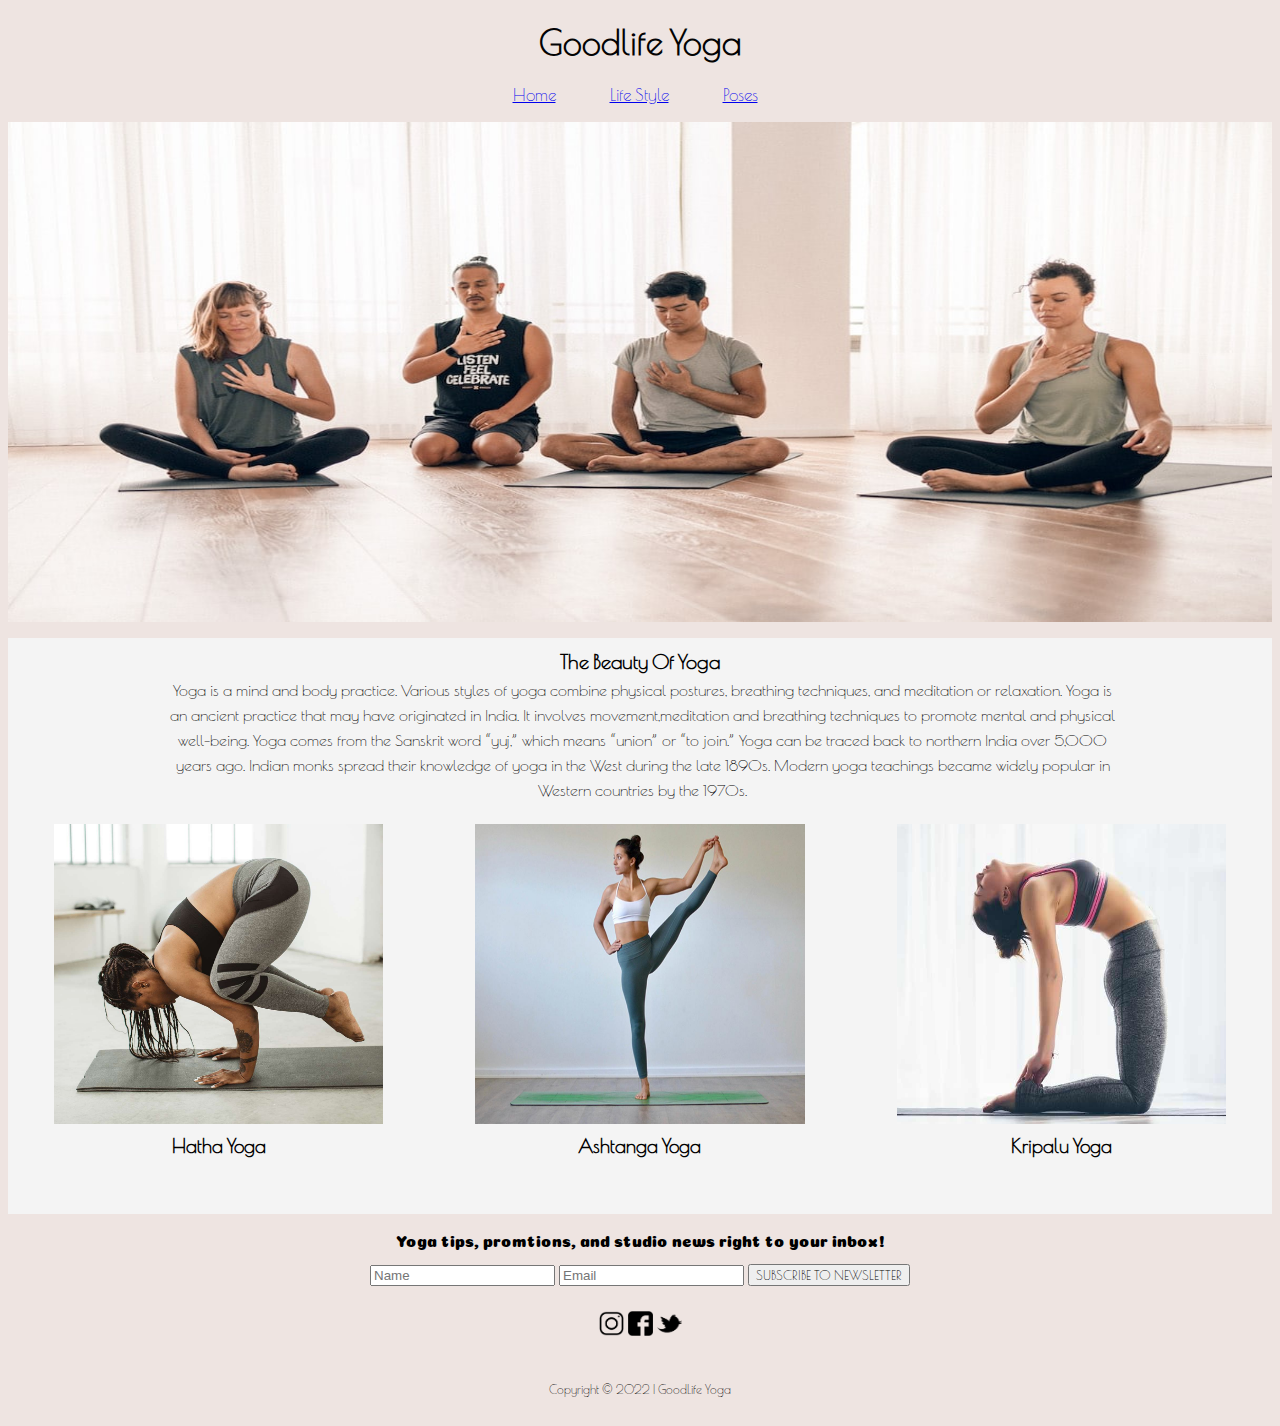
<file: index.html>
<!DOCTYPE html>
<html>
  <head>
    <meta charset="utf-8">
<link rel="preconnect" href="https://fonts.googleapis.com">
<link rel="preconnect" href="https://fonts.gstatic.com" crossorigin>
<link href="https://fonts.googleapis.com/css2?family=Abril+Fatface&family=Merriweather+Sans:ital@1&family=Poiret+One&display=swap" rel="stylesheet">
<link href="https://fonts.googleapis.com/css2?family=Coiny&display=swap" rel="stylesheet"> 
<link rel="stylesheet" href="index.css">   

<title>GoodLife Yoga</title>
<style>
    body {
      background-color:rgb(238,228, 225);
    }
  </style>
  </head>

  <body>
    
    <header>
     <!--Navigation section-->
    <nav>
     <div class="navbar">
        <h1>Goodlife Yoga</h1>
        <ol>
        <li><a href="index.html">Home</a></li>
        <li><a href="lifestyle.html">Life Style</a></li>
        <li><a href="poses.html">Poses</a></li>
        </ol>
        </div>
    </nav>

    </header>
    
<!--Main body-->
<main>
    <img src="mainyoga.jpeg"width="1000"height="500"alt="header" class="main">
    
    <section class="backcolor">
    <h2>The Beauty Of Yoga</h2>

    <p class="maintext">Yoga is a mind and body practice. Various styles of yoga combine physical postures, breathing techniques, and meditation or relaxation.

      Yoga is an ancient practice that may have originated in India. It involves movement,meditation and breathing techniques to promote mental and physical well-being.
      Yoga comes from the Sanskrit word “yuj,” which means “union” or “to join.”
      Yoga can be traced back to northern India over 5,000 years ago.
      Indian monks spread their knowledge of yoga in the West during the late 1890s. Modern yoga teachings became widely popular in Western countries by the 1970s.</p>
    <div class="row">
      <div class="column">
        <a href="https://en.wikipedia.org/wiki/Hatha_yoga" target="_blank"><img src="hatha.jpeg"width="300"height="300" alt="Hatha pose"style="width:80%" class="main"></a>
      <h5>Hatha Yoga</h5>
    </div>
    <div class="column">
      <a href="https://www.youtube.com/watch?v=pzSLOAsd0uU" target="_blank"><img src="ashtanga.jpeg"width="300"height="300" alt="Ashtanga pose"style="width:80%" class="main"></a>
      <h5>Ashtanga Yoga</h5>
    </div>
    <div class="column">
      <a href="https://www.yogapedia.com/definition/5021/kripalu-yoga" target="_blank"><img src="kripalu.jpeg"width="300"height="300" alt="Kripalu pose"style="width:80%" class="main"></a>
      <h5>Kripalu Yoga</h5>
    </div>
    </section>
    </main>

    <footer>
      <!--Wrapper for the site page links / FAQs / contact us usually found at the
        bottom of a page-->
        
      <p class="footertext">Yoga tips, promtions, and studio news right to your inbox!</p>
      <form>
      <input type="text" placeholder="Name">
      <input type="Email" placeholder="Email">
      <button>SUBSCRIBE TO NEWSLETTER</button>
      </form>
    </div>

      <div class="image">
      <img src="instalogo.png"width="25"height="25" alt="instagram">
      <img src="fblogo.png"width="25"height="25" alt="facebook">
      <img src="twitterlogo.png"width="25"height="25" alt="twitter">
      </div> 
  
    <p class="copyright"> Copyright © 2022 | GoodLife Yoga</p>
      
    </footer>
  </body>
</html>
</file>
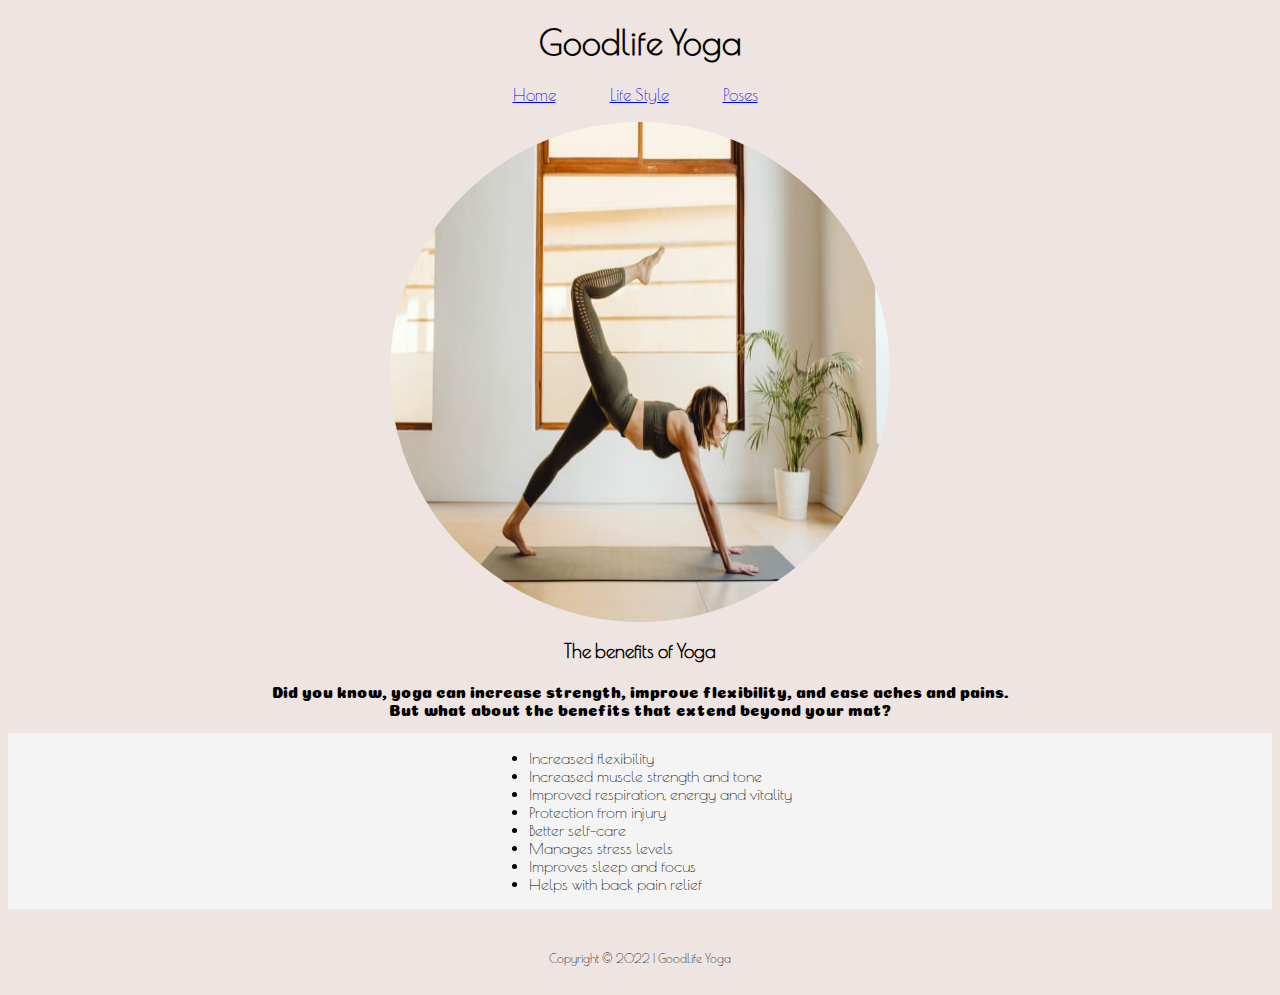
<file: lifestyle.html>
<!DOCTYPE html>
<html>
  <head>
<link rel="preconnect" href="https://fonts.googleapis.com">
<link rel="preconnect" href="https://fonts.gstatic.com" crossorigin>
<link href="https://fonts.googleapis.com/css2?family=Abril+Fatface&family=Merriweather+Sans:ital@1&family=Poiret+One&display=swap" rel="stylesheet">
<link href="https://fonts.googleapis.com/css2?family=Coiny&display=swap" rel="stylesheet"> 
<link rel="stylesheet" href="lifestyle.css">

<title>Lifestyle</title>
<style>
    body {
      background-color:rgb(238,228, 225);
    }

  </style>
  </head>

  <body>
    
    <header>
     <!--Navigation section-->
    <nav>
     <div class="navbar">
        <h1>Goodlife Yoga</h1>
        <ol>
        <li><a href="index.html">Home</a></li>
        <li><a href="lifestyle.html">Life Style</a></li>
        <li><a href="poses.html">Poses</a></li>
        </ol>
        </div>
    </nav>

    </header>
    <!--Main body-->
    <main>
<img src="yogamain1.jpeg"width="500"height="500"alt="yogaimage"class="mainimage">
<h3>The benefits of Yoga</h3>
<p class="firstparagraph">Did you know, yoga can increase strength, improve flexibility, and ease aches and pains.<br>
    But what about the benefits that extend beyond your mat?</p>

<section class="coloursection">
<div class="container">
<ul class="yogalist">

<li>Increased flexibility</li>
<li>Increased muscle strength and tone</li>
<li>Improved respiration, energy and vitality</li>
<li>Protection from injury</li>
<li>Better self-care</li>
<li>Manages stress levels</li>
<li>Improves sleep and focus</li>
<li>Helps with back pain relief</li>
</ul>
</div>
</section>
</main>

<footer>
        
<p class="copyright"> Copyright © 2022 | GoodLife Yoga</p>
</footer>
</body>
</html>
</file>
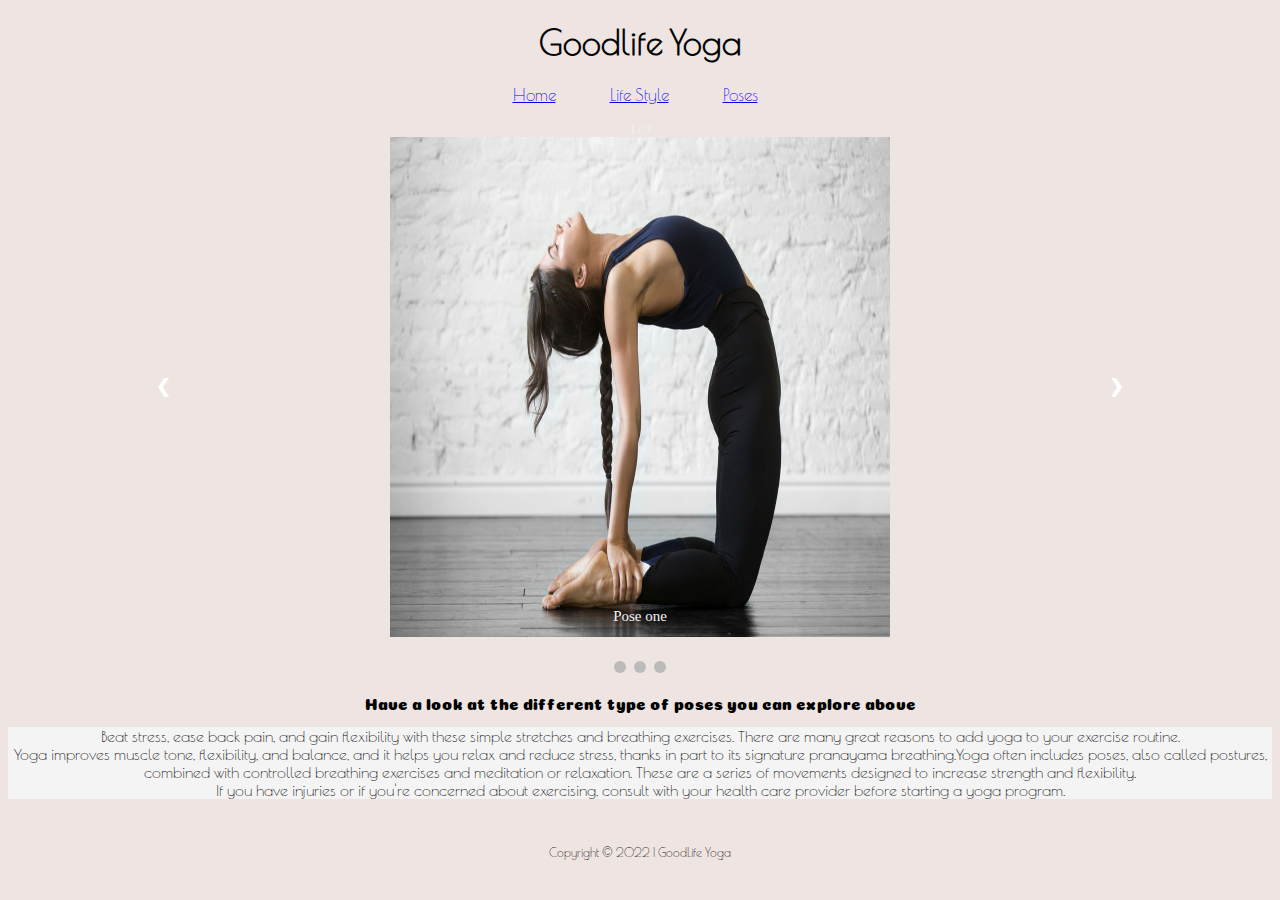
<file: poses.html>
<!doctype html>
<html>
<head>
<title>Poses</title>
<link rel="preconnect" href="https://fonts.googleapis.com">
<link rel="preconnect" href="https://fonts.gstatic.com" crossorigin>
<link href="https://fonts.googleapis.com/css2?family=Abril+Fatface&family=Merriweather+Sans:ital@1&family=Poiret+One&display=swap" rel="stylesheet"> 
<link href="https://fonts.googleapis.com/css2?family=Coiny&display=swap" rel="stylesheet">  
<link rel="stylesheet" href="poses.css">

<style>
    body {
      background-color:rgb(238,228, 225);
    }
  </style>
</head>
<body>
    <header>
        <!--Navigation section-->
       <nav>
        <div class="navbar">
        <h1>Goodlife Yoga</h1>
        <ol>
        <li><a href="index.html">Home</a></li>
        <li><a href="lifestyle.html">Life Style</a></li>
        <li><a href="poses.html">Poses</a></li>
        </ol>
        </div>
       </nav>
   
       </header>
<!-- Slideshow container -->
<div class="slideshow-container">

    <!-- Full-width images with number and caption text -->
    <div class="mySlides fade">
      <div class="numbertext">1 / 3</div>
      <img src="pose1.jpeg" width="500"height="500"/>
      <div class="text">Pose one</div>
    </div>
  
    <div class="mySlides fade">
      <div class="numbertext">2 / 3</div>
      <img src="pose2.jpeg" width="500" height="500"/>
      <div class="text">Pose two</div>
    </div>
  
    <div class="mySlides fade">
      <div class="numbertext">3 / 3</div>
      <img src="pose3.jpeg" width="500"height="500"/>
      <div class="text">Pose Three</div>
    </div>
    <script src="poses.js" type="text/javascript"></script>
  
    <!-- Next and previous buttons -->
    <a class="prev" onclick="plusSlides(-1)">&#10094;</a>
    <a class="next" onclick="plusSlides(1)">&#10095;</a>
  </div>
  <br>
  
  <!-- The dots/circles -->
  <div style="text-align:center">
    <span class="dot" onclick="currentSlide(1)"></span>
    <span class="dot" onclick="currentSlide(2)"></span>
    <span class="dot" onclick="currentSlide(3)"></span>
  </div>

  <p class="paragraph"> Have a look at the different type of poses you can explore above</p>
  <section class="textcolor">
  <p class="paragraphtwo">Beat stress, ease back pain, and gain flexibility with these simple stretches and breathing exercises. There are many great reasons to add yoga to your exercise routine.<br>
  Yoga improves muscle tone, flexibility, and balance, and it helps you relax and reduce stress, thanks in part to its signature pranayama breathing.Yoga often includes poses, also called postures, combined with controlled breathing exercises and meditation or relaxation. These are a series of movements designed to increase strength and flexibility.<br>
  If you have injuries or if you're concerned about exercising, consult with your health care provider before starting a yoga program.</p>
  </section>
  <footer>
  <p class="copyright"> Copyright © 2022 | GoodLife Yoga</p>
  </footer>

</body>
</html>
</file>
<file: index.css>
h1 {
font-family: 'Abril Fatface', cursive;
font-family: 'Merriweather Sans', sans-serif;
font-family: 'Poiret One', cursive;
}


.navbar { 
font-family: 'Abril Fatface', cursive;
font-family: 'Merriweather Sans', sans-serif;
font-family: 'Poiret One', cursive;
color: rgb(3, 3, 4);
list-style-type: none;
text-align: center;
font-size: 17px;
margin-top: -1px;
}

.navbar li {
display: inline;
padding-right: 50px ;
}

.main {
display: block;
margin-left: auto;
margin-right: auto;
width: 100%;
}

h2 { 
font-family: 'Abril Fatface', cursive;
font-family: 'Merriweather Sans', sans-serif;
font-family: 'Poiret One', cursive; 
text-align: center;
font-size: 20px;
position: relative;
top: 12px;
}

h5 { 
font-family: 'Abril Fatface', cursive;
font-family: 'Merriweather Sans', sans-serif;
font-family: 'Poiret One', cursive;  
text-align: center;
font-size: 19px;
position: relative;
bottom: 20px;
}

.maintext {
font-family: 'Abril Fatface', cursive;
font-family: 'Merriweather Sans', sans-serif;
font-family: 'Poiret One', cursive;
text-align: center;
margin-right: 150px ;
margin-left:  155px; ;
line-height: 25px;
}

img {
max-width: 100%
}
         
.row {
display: flex;
}
          
.column {
flex: 33.33%;
padding: 5px;
}

.backcolor {
background-color:rgb(244,244,244);
}

.copyright {
font-family: 'Abril Fatface', cursive;
font-family: 'Merriweather Sans', sans-serif;
font-family: 'Poiret One', cursive;  
font-size: 12px;   
text-align: center;
position: relative;
top: 30px;
padding-bottom: 30px;
}

.footertext {
text-align: center;
font-family: 'Coiny', cursive;
}

button{
font-family: 'Abril Fatface', cursive;
font-family: 'Merriweather Sans', sans-serif;
font-family: 'Poiret One', cursive;  
}

form {
text-align: center;
}

.image {
text-align: center;
margin-top: 25px;
}
</file>
<file: lifestyle.css>
.mainimage {
display: block;
margin-left: auto;
margin-right: auto;
border-radius: 50%;
}

h1 {
font-family: 'Abril Fatface', cursive;
font-family: 'Merriweather Sans', sans-serif;
font-family: 'Poiret One', cursive;
}

.navbar { 
font-family: 'Abril Fatface', cursive;
font-family: 'Merriweather Sans', sans-serif;
font-family: 'Poiret One', cursive;
color: rgb(3, 3, 4);
list-style-type: none;
text-align: center;
font-size: 17px;
margin-top: -1px;
}

.navbar li {
display: inline;
padding-right: 50px ;
}

h3 {
font-family: 'Abril Fatface', cursive;
font-family: 'Merriweather Sans', sans-serif;
font-family: 'Poiret One', cursive;
text-align: center;
}

.firstparagraph {
font-family: 'Coiny', cursive;
text-align: center; 
}

.container {
text-align: center;
}
.yogalist {
font-family: 'Abril Fatface', cursive;
font-family: 'Merriweather Sans', sans-serif;
font-family: 'Poiret One', cursive;
display: inline-block;
text-align: left;
}

.copyright {
font-family: 'Abril Fatface', cursive;
font-family: 'Merriweather Sans', sans-serif;
font-family: 'Poiret One', cursive;  
font-size: 12px;   
text-align: center;
position: relative;
top: 30px;
padding-bottom: 30px;
}

.coloursection {
background-color:rgb(244,244,244);
}
</file>
<file: poses.css>
* {box-sizing:border-box}

/* Slideshow container */
.slideshow-container {
max-width: 1000px;
position: relative;
margin: auto;
}

/* Hide the images by default */
.mySlides {
display: none;
text-align: center;
}

/* Next & previous buttons */
.prev, .next {
cursor: pointer;
position: absolute;
top: 50%;
width: auto;
margin-top: -22px;
padding: 16px;
color: white;
font-weight: bold;
font-size: 18px;
transition: 0.6s ease;
border-radius: 0 3px 3px 0;
user-select: none;
}

/* Position the "next button" to the right */
.next {
right: 0;
border-radius: 3px 0 0 3px;
}

/* On hover, add a black background color with a little bit see-through */
.prev:hover, .next:hover {
background-color: rgba(0,0,0,0.8);
}

/* Caption text */
.text {
color: #f2f2f2;
font-size: 15px;
padding: 8px 12px;
position: absolute;
bottom: 8px;
width: 100%;
text-align: center;
}

/* Number text (1/3 etc) */
.numbertext {
color: #f2f2f2;
font-size: 12px;
text-align: center;
}

/* The dots/bullets/indicators */
.dot {
cursor: pointer;
height: 12px;
width: 12px;
margin: 0 2px;
background-color: #bbb;
border-radius: 50%;
display: inline-block;
transition: background-color 0.6s ease;
}

.active, .dot:hover {
background-color: #717171;
}

/* Fading animation */
.fade {
animation-name: fade;
animation-duration: 1.5s;
}

@keyframes fade {
from {opacity: .4}
to {opacity: 1}
}

h1 {
font-family: 'Abril Fatface', cursive;
font-family: 'Merriweather Sans', sans-serif;
font-family: 'Poiret One', cursive;
}
    
.navbar { 
font-family: 'Abril Fatface', cursive;
font-family: 'Merriweather Sans', sans-serif;
font-family: 'Poiret One', cursive;
color: rgb(3, 3, 4);
list-style-type: none;
text-align: center;
font-size: 17px;
margin-top: -1px;
}
    
.navbar li {
display: inline;
padding-right: 50px ;
}

.paragraph {
text-align: center;
font-family: 'Coiny', cursive;
}

.paragraphtwo {
text-align: center;
font-family: 'Abril Fatface', cursive;
font-family: 'Merriweather Sans', sans-serif;
font-family: 'Poiret One', cursive;
}

.copyright {
font-family: 'Abril Fatface', cursive;
font-family: 'Merriweather Sans', sans-serif;
font-family: 'Poiret One', cursive;  
font-size: 12px;   
text-align: center;
position: relative;
top: 30px;
padding-bottom: 30px;
}

.textcolor {
background-color: rgb(244,244,244);
}
</file>
